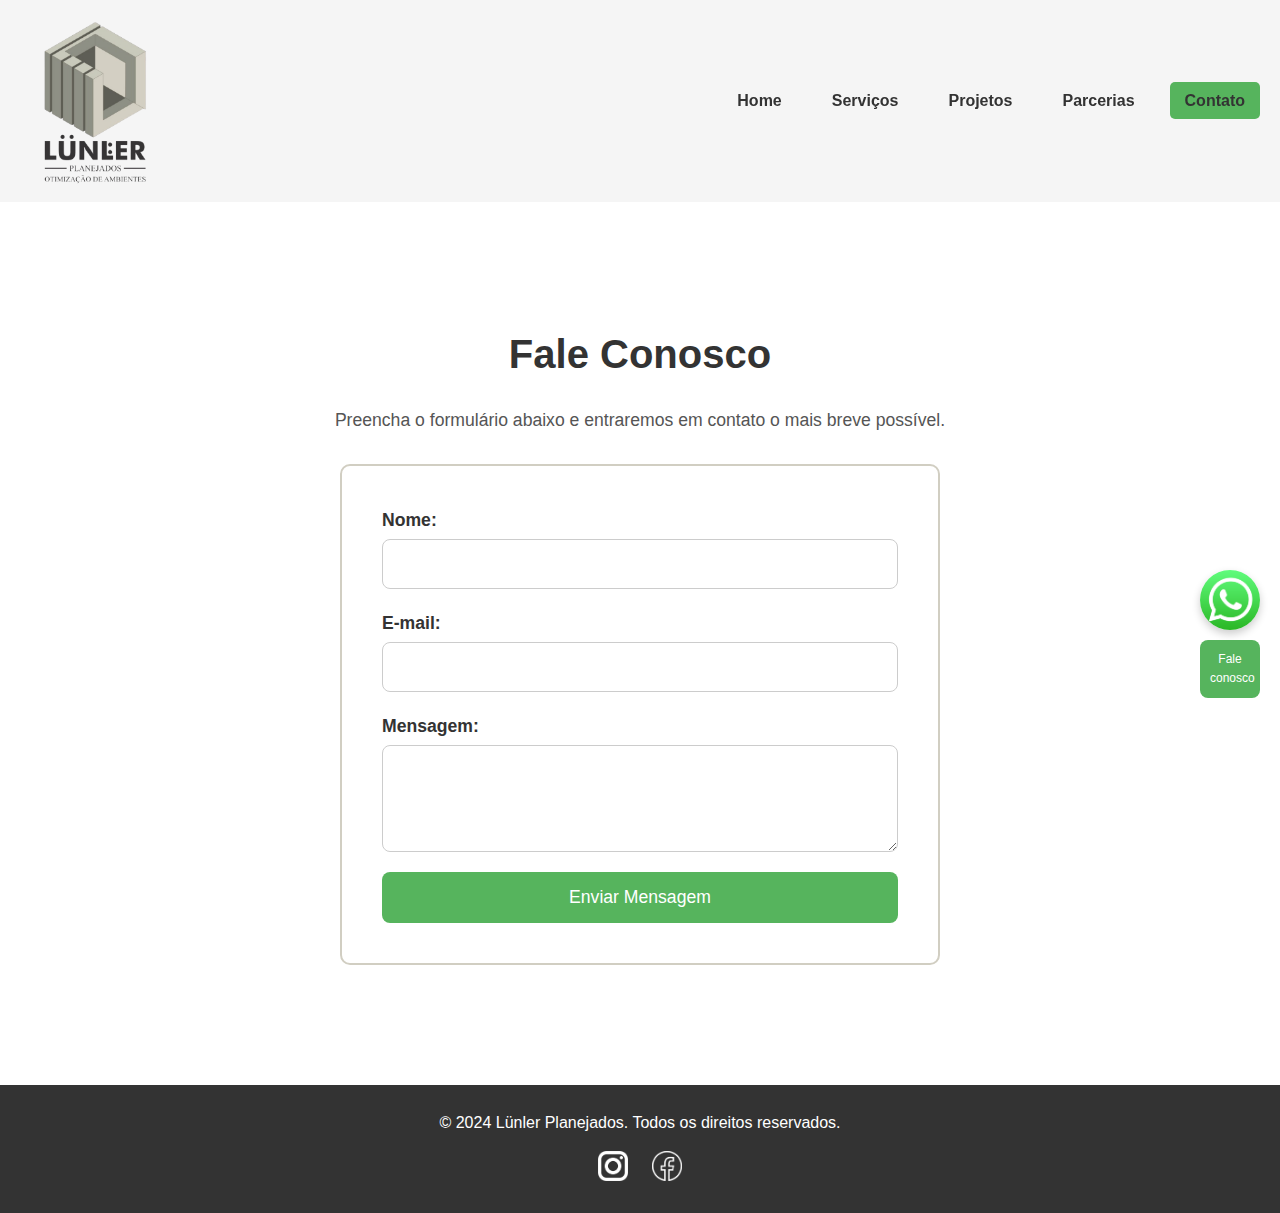
<file: contato.html>
<!DOCTYPE html>
<html lang="pt-BR">
<head>
    <meta charset="UTF-8">
    <meta 
        name="viewport" 
        content="width=device-width, initial-scale=1.0"
    >
    <meta 
        name="description" 
        content="Entre em contato com a Lünler Planejados."
    >
    <meta 
        name="keywords" 
        content="contato, Lünler Planejados, orçamento, Porto Alegre"
    >
    <meta name="author" content="Lünler Planejados">
    <title>Lünler Planejados - Contato</title>
    <link rel="stylesheet" href="css/styles.css">
    <link rel="icon" href="imagens/favicon.png" type="image/png">
</head>
<body>
    <!-- Cabeçalho -->
    <header>
    <div class="logo">
        <a href="index.html">
            <img src="imagens/logo-desktop.png" alt="Lünler Planejados" class="logo-desktop">
            <img src="imagens/logo-mobile.png" alt="Lünler Planejados" class="logo-mobile">
        </a>
    </div>
    <!-- Botão de Toggle do Menu -->
    <button class="menu-toggle" aria-label="Abrir Menu">
        &#9776;
    </button>
        <nav class="nav-menu">
            <ul>
                <li><a href="index.html">Home</a></li>
                <li><a href="servicos.html">Serviços</a></li>
                <li><a href="projetos.html">Projetos</a></li>
                <li><a href="parcerias.html">Parcerias</a></li>
                <li><a href="contato.html" class="active">Contato</a></li>
            </ul>
        </nav>
    </header>

    <!-- Conteúdo Principal -->
    <section class="contact">
        <div class="container">
            <h2>Fale Conosco</h2>
            <p>Preencha o formulário abaixo e entraremos em contato o mais breve possível.</p>
            <div class="form-container">
                <form action="enviar_mensagem.php" method="post">
                    <div class="form-group">
                        <label for="nome">Nome:</label>
                        <input type="text" id="nome" name="nome" required>
                    </div>
                    <div class="form-group">
                        <label for="email">E-mail:</label>
                        <input type="email" id="email" name="email" required>
                    </div>
                    <div class="form-group">
                        <label for="mensagem">Mensagem:</label>
                        <textarea id="mensagem" name="mensagem" rows="5" required></textarea>
                    </div>
                    <button type="submit" class="btn">Enviar Mensagem</button>
                </form>
            </div>
        </div>
    </section>

    <!-- Rodapé -->
    <footer>
        <p>&copy; 2024 Lünler Planejados. Todos os direitos reservados.</p>
        <div class="social">
            <a href="https://www.instagram.com/planejados_lunler" target="_blank" aria-label="Instagram">
                <img src="imagens/instagram-icon.png" alt="Instagram" />
            </a>
            <a href="https://facebook.com/sua_conta" target="_blank" aria-label="Facebook">
                <img src="imagens/facebook-icon.png" alt="Facebook" />
            </a>
        </div>
    </footer>

    <!-- Botão Flutuante do WhatsApp -->
    <div class="whatsapp-float">
        <a href="https://wa.me/5551993773820" target="_blank" aria-label="WhatsApp">
            <img src="imagens/whatsapp-icon.png" alt="WhatsApp">
        </a>
        <a href="https://wa.me/5551993773820" target="_blank" class="btn-small">Fale conosco</a>
    </div>

    <!-- Scripts -->
    <script src="js/script.js"></script>
</body>
</html>
</file>
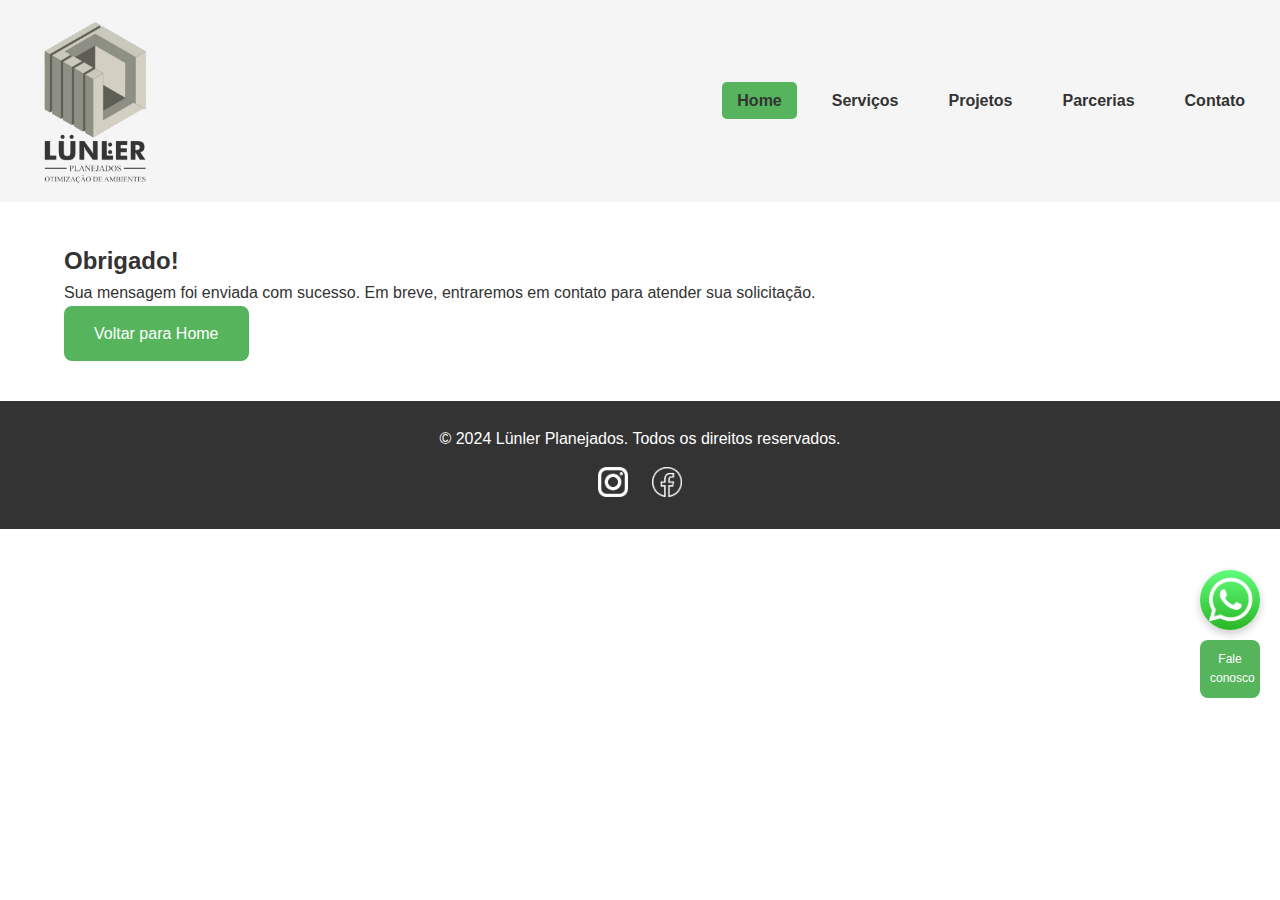
<file: obrigado.html>
<!DOCTYPE html>
<html lang="pt-BR">
<head>
    <meta charset="UTF-8">
    <meta 
        name="viewport" 
        content="width=device-width, initial-scale=1.0"
    >
    <meta 
        name="description" 
        content="Obrigado por entrar em contato com a Lünler Planejados. Sua mensagem foi recebida com sucesso."
    >
    <meta 
        name="keywords" 
        content="obrigado, contato, Lünler Planejados, móveis planejados"
    >
    <meta name="author" content="Lünler Planejados">
    <title>Lünler Planejados - Obrigado</title>
    <link rel="stylesheet" href="css/styles.css">
    <link rel="icon" href="imagens/favicon.png" type="image/png">
</head>
<body>
    <!-- Cabeçalho -->
   <header>
    <div class="logo">
        <a href="index.html">
            <img src="imagens/logo-desktop.png" alt="Lünler Planejados" class="logo-desktop">
            <img src="imagens/logo-mobile.png" alt="Lünler Planejados" class="logo-mobile">
        </a>
    </div>
    <!-- Botão de Toggle do Menu -->
    <button class="menu-toggle" aria-label="Abrir Menu">
        &#9776;
    </button>
        <nav class="nav-menu">
            <ul>
                <li><a href="index.html" class="active">Home</a></li>
                <li><a href="servicos.html">Serviços</a></li>
                <li><a href="projetos.html">Projetos</a></li>
                <li><a href="parcerias.html">Parcerias</a></li>
                <li><a href="contato.html">Contato</a></li>
            </ul>
        </nav>
    </header>

    <!-- Seção de Agradecimento -->
    <section class="thank-you">
        <div class="container">
            <h2>Obrigado!</h2>
            <p>
                Sua mensagem foi enviada com sucesso. Em breve, entraremos em contato para atender sua solicitação.
            </p>
            <a href="index.html" class="btn-primary">Voltar para Home</a>
        </div>
    </section>

    <!-- Rodapé -->
    <footer>
        <p>&copy; 2024 Lünler Planejados. Todos os direitos reservados.</p>
        <div class="social">
            <a href="https://instagram.com/planejados_lunler" target="_blank" aria-label="Instagram">
                <img src="imagens/instagram-icon.png" alt="Instagram" />
            </a>
            <a href="https://facebook.com/sua_conta" target="_blank" aria-label="Facebook">
                <img src="imagens/facebook-icon.png" alt="Facebook" />
            </a>
        </div>
    </footer>

    <!-- Botão Flutuante do WhatsApp -->
    <div class="whatsapp-float">
        <a href="https://wa.me/5551993773820" target="_blank" aria-label="WhatsApp">
            <img src="imagens/whatsapp-icon.png" alt="WhatsApp">
        </a>
        <a href="https://wa.me/5551993773820" target="_blank" class="btn-small">Fale conosco</a>
    </div>

    <!-- Scripts -->
    <script src="js/script.js" defer></script>
</body>
</html>
</file>
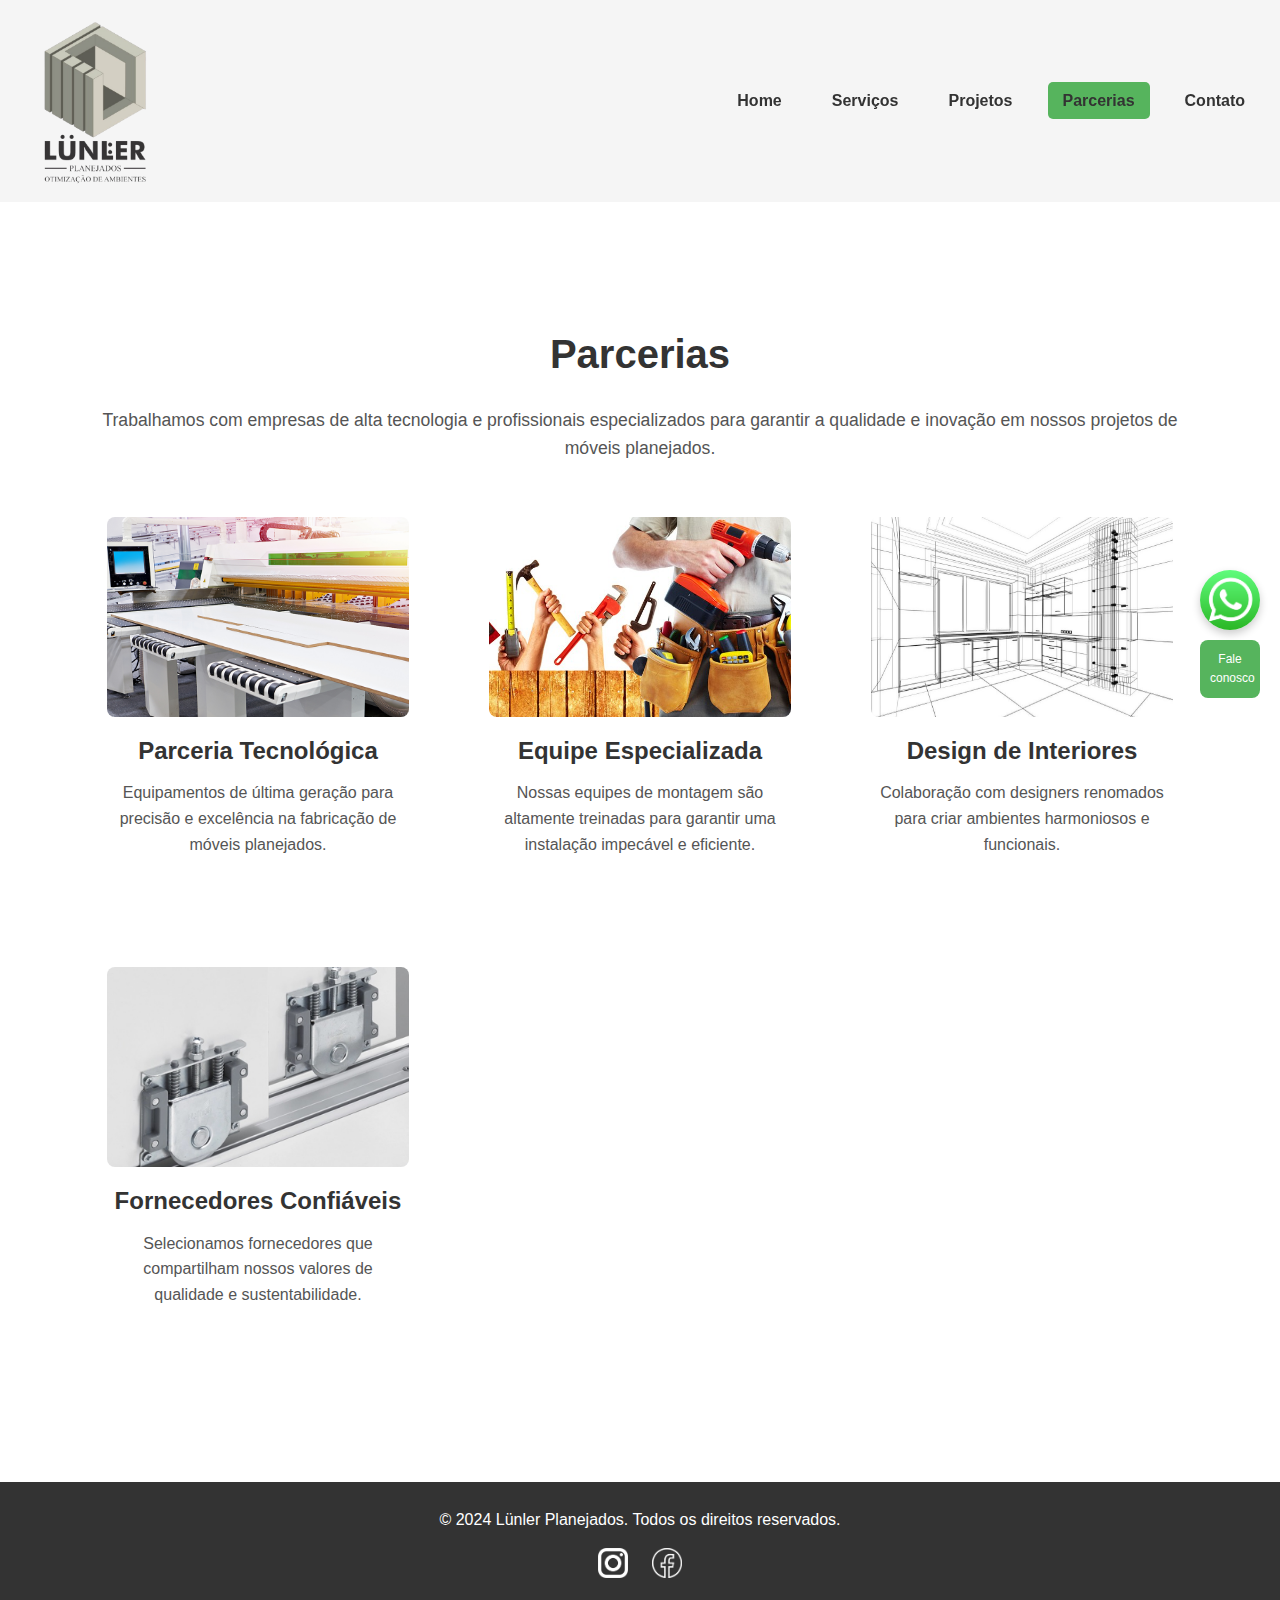
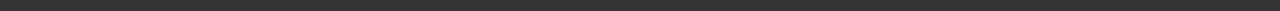
<file: parcerias.html>
<!DOCTYPE html>
<html lang="pt-BR">
<head>
    <meta charset="UTF-8">
    <meta 
        name="viewport" 
        content="width=device-width, initial-scale=1.0"
    >
    <meta 
        name="description" 
        content="Descubra as parcerias da Lünler Planejados. Trabalhamos com empresas de alta tecnologia para garantir qualidade e inovação em nossos projetos."
    >
    <meta 
        name="keywords" 
        content="parcerias, tecnologia, móveis planejados, Lünler Planejados, design de interiores"
    >
    <meta name="author" content="Lünler Planejados">
    <title>Lünler Planejados - Parcerias</title>
    <link rel="stylesheet" href="css/styles.css">
    <link rel="icon" href="imagens/favicon.png" type="image/png">
</head>
<body>
    <!-- Cabeçalho -->
    <header>
    <div class="logo">
        <a href="index.html">
            <img src="imagens/logo-desktop.png" alt="Lünler Planejados" class="logo-desktop">
            <img src="imagens/logo-mobile.png" alt="Lünler Planejados" class="logo-mobile">
        </a>
    </div>
    <!-- Botão de Toggle do Menu -->
    <button class="menu-toggle" aria-label="Abrir Menu">
        &#9776;
    </button>
        <nav class="nav-menu">
            <ul>
                <li><a href="index.html">Home</a></li>
                <li><a href="servicos.html">Serviços</a></li>
                <li><a href="projetos.html">Projetos</a></li>
                <li><a href="parcerias.html" class="active">Parcerias</a></li>
                <li><a href="contato.html">Contato</a></li>
            </ul>
        </nav>
    </header>

    <!-- Seção de Parcerias -->
    <section class="partnerships">
        <div class="container">
            <h2>Parcerias</h2>
            <p>
                Trabalhamos com empresas de alta tecnologia e profissionais especializados para garantir a qualidade e inovação em nossos projetos de móveis planejados.
            </p>

            <!-- Grid de Parcerias -->
            <div class="partners-grid">
                <div class="partner-item">
                    <img src="imagens/parceria1.jpg" alt="Parceria Tecnológica">
                    <h3>Parceria Tecnológica</h3>
                    <p>
                        Equipamentos de última geração para precisão e excelência na fabricação de móveis planejados.
                    </p>
                </div>
                <div class="partner-item">
                    <img src="imagens/parceria2.jpg" alt="Equipe Especializada">
                    <h3>Equipe Especializada</h3>
                    <p>
                        Nossas equipes de montagem são altamente treinadas para garantir uma instalação impecável e eficiente.
                    </p>
                </div>
                <div class="partner-item">
                    <img src="imagens/parceria3.jpg" alt="Design de Interiores">
                    <h3>Design de Interiores</h3>
                    <p>
                        Colaboração com designers renomados para criar ambientes harmoniosos e funcionais.
                    </p>
                </div>
                <div class="partner-item">
                    <img src="imagens/parceria4.jpg" alt="Fornecedores Confiáveis">
                    <h3>Fornecedores Confiáveis</h3>
                    <p>
                        Selecionamos fornecedores que compartilham nossos valores de qualidade e sustentabilidade.
                    </p>
                </div>
                <!-- Adicione mais parcerias conforme necessário -->
            </div>
        </div>
    </section>

    <!-- Rodapé -->
    <footer>
        <p>&copy; 2024 Lünler Planejados. Todos os direitos reservados.</p>
        <div class="social">
            <a href="https://instagram.com/planejados_lunler" target="_blank" aria-label="Instagram">
                <img src="imagens/instagram-icon.png" alt="Instagram" />
            </a>
            <a href="https://facebook.com/sua_conta" target="_blank" aria-label="Facebook">
                <img src="imagens/facebook-icon.png" alt="Facebook" />
            </a>
        </div>
    </footer>

    <!-- Botão Flutuante do WhatsApp -->
    <div class="whatsapp-float">
        <a href="https://wa.me/5551993773820" target="_blank" aria-label="WhatsApp">
            <img src="imagens/whatsapp-icon.png" alt="WhatsApp">
        </a>
        <a href="https://wa.me/5551993773820" target="_blank" class="btn-small">Fale conosco</a>
    </div>

    <!-- Scripts -->
    <script src="js/script.js" defer></script>
</body> 
</html>
</file>
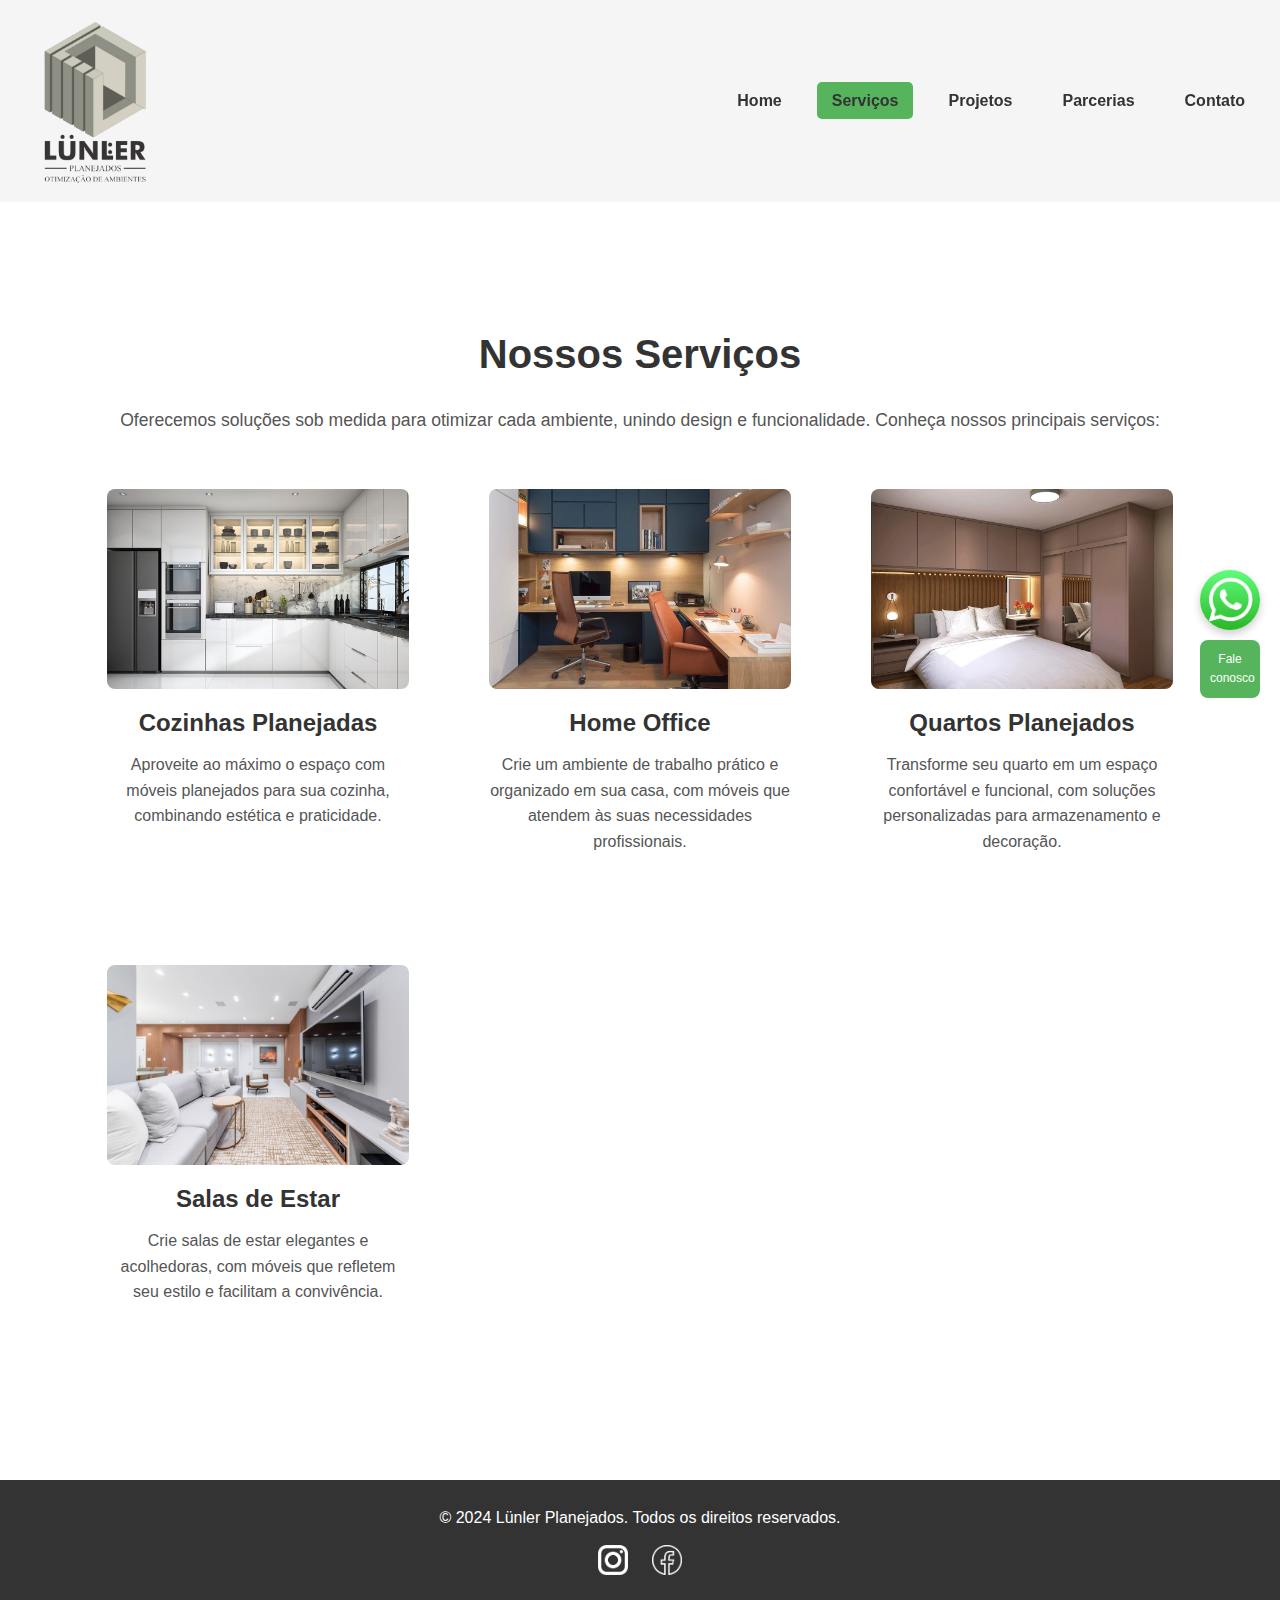
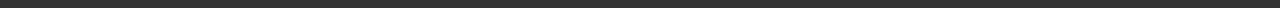
<file: servicos.html>
<!DOCTYPE html>
<html lang="pt-BR">
<head>
    <meta charset="UTF-8">
    <meta 
        name="viewport" 
        content="width=device-width, initial-scale=1.0"
    >
    <meta 
        name="description" 
        content="Conheça os serviços oferecidos pela Lünler Planejados. Soluções personalizadas em móveis planejados para otimizar seu espaço."
    >
    <meta 
        name="keywords" 
        content="serviços, móveis planejados, design de interiores, otimização de espaços, móveis sob medida"
    >
    <meta name="author" content="Lünler Planejados">
    <title>Lünler Planejados - Serviços</title>
    <link rel="stylesheet" href="css/styles.css">
    <link rel="icon" href="imagens/favicon.png" type="image/png">
</head>
<body>
    <!-- Cabeçalho -->
    <header>
    <div class="logo">
        <a href="index.html">
            <img src="imagens/logo-desktop.png" alt="Lünler Planejados" class="logo-desktop">
            <img src="imagens/logo-mobile.png" alt="Lünler Planejados" class="logo-mobile">
        </a>
    </div>
    <!-- Botão de Toggle do Menu -->
    <button class="menu-toggle" aria-label="Abrir Menu">
        &#9776;
    </button>
        <nav class="nav-menu">
            <ul>
                <li><a href="index.html">Home</a></li>
                <li><a href="servicos.html" class="active">Serviços</a></li>
                <li><a href="projetos.html">Projetos</a></li>
                <li><a href="parcerias.html">Parcerias</a></li>
                <li><a href="contato.html">Contato</a></li>
            </ul>
        </nav>
    </header>

    <!-- Seção de Serviços -->
    <section class="services">
        <div class="container">
            <h2>Nossos Serviços</h2>
            <p>
                Oferecemos soluções sob medida para otimizar cada ambiente, unindo design e funcionalidade. Conheça nossos principais serviços:
            </p>

            <!-- Grid de Serviços -->
            <div class="service-grid">
                <div class="service-item">
                    <img src="imagens/servico1.jpg" alt="Cozinhas Planejadas">
                    <h3>Cozinhas Planejadas</h3>
                    <p>
                        Aproveite ao máximo o espaço com móveis planejados para sua cozinha, combinando estética e praticidade.
                    </p>
                </div>
                <div class="service-item">
                    <img src="imagens/servico2.jpg" alt="Home Office">
                    <h3>Home Office</h3>
                    <p>
                        Crie um ambiente de trabalho prático e organizado em sua casa, com móveis que atendem às suas necessidades profissionais.
                    </p>
                </div>
                <div class="service-item">
                    <img src="imagens/servico3.jpg" alt="Quartos Planejados">
                    <h3>Quartos Planejados</h3>
                    <p>
                        Transforme seu quarto em um espaço confortável e funcional, com soluções personalizadas para armazenamento e decoração.
                    </p>
                </div>
                <div class="service-item">
                    <img src="imagens/servico4.jpg" alt="Salas de Estar">
                    <h3>Salas de Estar</h3>
                    <p>
                        Crie salas de estar elegantes e acolhedoras, com móveis que refletem seu estilo e facilitam a convivência.
                    </p>
                </div>
                <!-- Adicione mais serviços conforme necessário -->
            </div>
        </div>
    </section>

    <!-- Rodapé -->
    <footer>
        <p>&copy; 2024 Lünler Planejados. Todos os direitos reservados.</p>
        <div class="social">
            <a href="https://instagram.com/planejados_lunler" target="_blank" aria-label="Instagram">
                <img src="imagens/instagram-icon.png" alt="Instagram" />
            </a>
            <a href="https://facebook.com/sua_conta" target="_blank" aria-label="Facebook">
                <img src="imagens/facebook-icon.png" alt="Facebook" />
            </a>
        </div>
    </footer>

    <!-- Botão Flutuante do WhatsApp -->
    <div class="whatsapp-float">
        <a href="https://wa.me/5551993773820" target="_blank" aria-label="WhatsApp">
            <img src="imagens/whatsapp-icon.png" alt="WhatsApp">
        </a>
        <a href="https://wa.me/5551993773820" target="_blank" class="btn-small">Fale conosco</a>
    </div>

    <!-- Scripts -->
    <script src="js/script.js" defer></script>
</body>
</html>
</file>
<file: css/styles.css>
/* styles.css */

/* =========================================================
   Estilos Gerais
========================================================= */
* {
    box-sizing: border-box;
    margin: 0;
    padding: 0;
}

body {
    font-family: 'Segoe UI', Tahoma, Geneva, Verdana, sans-serif;
    line-height: 1.6;
    color: #333;
    min-height: 100vh;
    display: flex;
    flex-direction: column;
}

/* Contêiner Geral */
.container {
    width: 90%;
    max-width: 1200px;
    margin: 0 auto;
    padding: 40px 0;
}

/* Imagens Responsivas */
img {
    max-width: 100%;
    height: auto;
    display: block;
}

/* Links */
a {
    text-decoration: none;
    color: inherit;
}

/* Títulos */
h1, h2, h3, h4, h5, h6 {
    color: #333;
}

/* Botões */
.btn-primary,
.btn-secondary,
.btn {
    display: inline-block;
    padding: 15px 30px;
    border-radius: 8px;
    font-size: 1em;
    transition: background-color 0.3s ease;
    text-align: center;
    cursor: pointer;
}

.btn-primary {
    background-color: #56b45d;
    color: #fff;
}

.btn-primary:hover {
    background-color: #4a9e52;
}

.btn-secondary {
    background-color: #333;
    color: #fff;
}

.btn-secondary:hover {
    background-color: #555;
}

.btn {
    background-color: #56b45d;
    color: #fff;
    border: none;
}

.btn:hover {
    background-color: #4a9e52;
}

/* =========================================================
   Cabeçalho
========================================================= */
header {
    display: flex;
    justify-content: space-between;
    align-items: center;
    padding: 10px 20px;
    background-color: rgba(244, 244, 244, 0.9);
    position: sticky;
    top: 0;
    z-index: 1000;
}

header .logo {
    max-width: 150px;
}

header .logo img {
    width: 100%;
    height: auto;
}

.menu-toggle {
    display: none;
    background: none;
    border: none;
    font-size: 1.8em;
    cursor: pointer;
    color: #333;
}

.nav-menu {
    display: flex;
    align-items: center;
}

.nav-menu ul {
    list-style: none;
    display: flex;
    gap: 20px;
}

.nav-menu ul li a {
    text-decoration: none;
    color: #333;
    font-weight: bold;
    padding: 10px 15px;
    transition: color 0.3s ease, background-color 0.3s ease;
    border-radius: 5px;
}

.nav-menu ul li a:hover,
.nav-menu ul li a.active {
    color: #333;
    background-color: #56b45d;
}

/* =========================================================
   Seção Hero
========================================================= */
.hero {
    background-image: url('imagens/hero-background.jpg');
    background-size: cover;
    background-position: center;
    color: #fff;
    padding: 100px 20px;
    text-align: center;
}

.hero .container {
    background: rgba(0, 0, 0, 0.5);
    padding: 60px;
    border-radius: 10px;
}

.hero h1 {
    font-size: 3em;
    margin-bottom: 20px;
}

.hero p {
    font-size: 1.2em;
    margin-bottom: 30px;
}

/* =========================================================
   Seção Sobre Nós
========================================================= */
.about {
    background-color: #f9f9f9;
    padding: 80px 20px;
    text-align: center;
}

.about h2 {
    font-size: 2.5em;
    margin-bottom: 20px;
}

.about p {
    font-size: 1.1em;
    margin-bottom: 30px;
    color: #555;
}

/* =========================================================
   Seção Serviços
========================================================= */
.services {
    padding: 80px 20px;
    text-align: center;
}

.services h2 {
    font-size: 2.5em;
    margin-bottom: 20px;
}

.services p {
    font-size: 1.1em;
    margin-bottom: 30px;
    color: #555;
}

.service-grid {
    display: grid;
    grid-template-columns: repeat(auto-fit, minmax(280px, 1fr));
    gap: 30px;
}

.service-item {
    background-color: #fff;
    padding: 25px;
    border-radius: 10px;
    text-align: center;
    transition: transform 0.3s ease, box-shadow 0.3s ease;
}

.service-item:hover {
    transform: translateY(-5px);
    box-shadow: 0 6px 12px rgba(0, 0, 0, 0.2);
}

.service-item img {
    width: 100%;
    height: 200px;
    object-fit: cover;
    border-radius: 8px;
    margin-bottom: 15px;
}

.service-item h3 {
    font-size: 1.5em;
    margin-bottom: 10px;
    color: #333;
}

.service-item p {
    font-size: 1em;
    color: #555;
}

/* =========================================================
   Seção Projetos
========================================================= */
.projects {
    padding: 80px 20px;
    text-align: center;
}

.projects h2 {
    font-size: 2.5em;
    margin-bottom: 20px;
}

.projects p {
    font-size: 1.1em;
    margin-bottom: 30px;
    color: #555;
}

.project-gallery {
    display: grid;
    grid-template-columns: repeat(auto-fit, minmax(280px, 1fr));
    gap: 30px;
}

.gallery-item {
    position: relative;
    overflow: hidden;
    border-radius: 10px;
}

.gallery-item img {
    width: 100%;
    height: 200px;
    object-fit: cover;
    transition: transform 0.3s ease;
}

.gallery-item:hover img {
    transform: scale(1.1);
}

.gallery-overlay {
    position: absolute;
    bottom: 0;
    background: rgba(86, 180, 93, 0.8);
    color: #fff;
    width: 100%;
    text-align: center;
    padding: 15px 0;
    opacity: 0;
    transition: opacity 0.3s ease;
}

.gallery-item:hover .gallery-overlay {
    opacity: 1;
}

/* Seção de Vídeos */
.project-videos {
    margin-top: 60px;
    text-align: center;
}

.project-videos h3 {
    font-size: 2em;
    margin-bottom: 20px;
}

.video-container {
    margin-bottom: 30px;
}

.video-container video {
    width: 100%;
    max-width: 800px;
    border: none;
    border-radius: 10px;
}

/* =========================================================
   Seção Parcerias
========================================================= */
.partnerships {
    padding: 80px 20px;
    text-align: center;
}

.partnerships h2 {
    font-size: 2.5em;
    margin-bottom: 20px;
}

.partnerships p {
    font-size: 1.1em;
    margin-bottom: 30px;
    color: #555;
}

.partners-grid {
    display: grid;
    grid-template-columns: repeat(auto-fit, minmax(280px, 1fr));
    gap: 30px;
}

.partner-item {
    background-color: #fff;
    padding: 25px;
    border-radius: 10px;
    text-align: center;
    transition: transform 0.3s ease, box-shadow 0.3s ease;
}

.partner-item:hover {
    transform: translateY(-5px);
    box-shadow: 0 6px 12px rgba(0, 0, 0, 0.2);
}

.partner-item img {
    width: 100%;
    height: 200px;
    object-fit: cover;
    border-radius: 8px;
    margin-bottom: 15px;
}

.partner-item h3 {
    font-size: 1.5em;
    margin-bottom: 10px;
    color: #333;
}

.partner-item p {
    font-size: 1em;
    color: #555;
}

/* =========================================================
   Seção Contato
========================================================= */
.contact {
    padding: 80px 20px;
    text-align: center;
}

.contact h2 {
    font-size: 2.5em;
    margin-bottom: 20px;
}

.contact p {
    font-size: 1.1em;
    margin-bottom: 30px;
    color: #555;
}

.form-container {
    background-color: #fff;
    padding: 40px;
    border: 2px solid #d1cec2;
    border-radius: 10px;
    max-width: 600px;
    margin: 0 auto;
}

form {
    display: flex;
    flex-direction: column;
    gap: 20px;
}

.form-group {
    display: flex;
    flex-direction: column;
    text-align: left;
}

.form-group label {
    font-weight: bold;
    font-size: 1.1em;
    color: #333;
    margin-bottom: 5px;
}

.form-group input,
.form-group textarea {
    padding: 15px;
    border: 1px solid #ccc;
    border-radius: 8px;
    font-size: 1em;
    width: 100%;
    box-sizing: border-box;
    transition: border-color 0.3s ease, box-shadow 0.3s ease;
}

.form-group input:focus,
.form-group textarea:focus {
    border-color: #56b45d;
    box-shadow: 0 0 5px rgba(86, 180, 93, 0.5);
    outline: none;
}

form button.btn {
    background-color: #56b45d;
    color: #fff;
    padding: 15px;
    border: none;
    border-radius: 8px;
    font-size: 1.1em;
    cursor: pointer;
    transition: background-color 0.3s ease;
}

form button.btn:hover {
    background-color: #4a9e52;
}

/* =========================================================
   Rodapé
========================================================= */
footer {
    background-color: #333;
    color: #fff;
    text-align: center;
    padding: 25px 0;
}

footer .social {
    margin-top: 15px;
}

footer .social a {
    margin: 0 10px;
    display: inline-block;
    transition: transform 0.3s ease;
}

footer .social a img {
    width: 30px;
    height: auto;
}

footer .social a:hover img {
    transform: scale(1.1);
}

/* =========================================================
   Botão Flutuante do WhatsApp
========================================================= */
.whatsapp-float {
    position: fixed;
    width: 60px;
    height: 60px;
    bottom: 30%;
    right: 20px;
    z-index: 100;
    text-align: center;
}

.whatsapp-float img {
    max-width: 100%;
    height: auto;
    border-radius: 50%;
    box-shadow: 0px 4px 8px rgba(0, 0, 0, 0.2);
    transition: transform 0.3s ease;
}

.whatsapp-float img:hover {
    transform: scale(1.1);
}

.whatsapp-float a.btn-small {
    display: block;
    background-color: #56b45d;
    color: #fff;
    padding: 10px;
    border-radius: 8px;
    font-size: 12px;
    margin-top: 10px;
    text-decoration: none;
    transition: background-color 0.3s ease;
}

.whatsapp-float a.btn-small:hover {
    background-color: #4a9e52;
}

/* =========================================================
   Responsividade
========================================================= */
@media (max-width: 1024px) {
    header .logo {
        max-width: 120px;
    }

    .hero h1 {
        font-size: 2.5em;
    }

    .hero p {
        font-size: 1.1em;
    }

    .about h2,
    .services h2,
    .projects h2,
    .partnerships h2,
    .contact h2 {
        font-size: 2.2em;
    }

    .btn-primary,
    .btn-secondary,
    .btn {
        padding: 12px 25px;
        font-size: 0.9em;
    }
}

@media (max-width: 768px) {
    header {
        flex-wrap: wrap;
    }

    .menu-toggle {
        display: block;
    }

    .nav-menu {
        display: none;
        width: 100%;
    }

    .nav-menu.active {
        display: block;
        position: absolute;
        top: 100%;
        right: 0;
        background-color: #fff;
        border: 1px solid #ccc;
        border-radius: 8px;
        width: auto;
        box-shadow: 0 4px 6px rgba(0, 0, 0, 0.1);
        z-index: 1000;
    }

    .nav-menu ul {
        flex-direction: column;
        align-items: flex-end;
    }

    .nav-menu ul li {
        width: 100%;
    }

    .nav-menu ul li a {
        width: 100%;
        text-align: right;
        padding: 15px 20px;
        border-bottom: 1px solid #ddd;
        color: #333;
    }

    .nav-menu ul li a:hover,
    .nav-menu ul li a.active {
        background-color: #f0f0f0;
    }

    .nav-menu ul li a:last-child {
        border-bottom: none;
    }

    /* Ajustes no tamanho do logo para mobile */
    header .logo {
        max-width: 100px;
    }

    /* Troca de logo entre desktop e mobile */
    header .logo img {
        display: none;
    }

    header .logo img.logo-desktop {
        display: none;
    }

    header .logo img.logo-mobile {
        display: block;
    }

    /* Ajustes para a seção Hero */
    .hero {
        padding: 60px 20px;
    }

    .hero h1 {
        font-size: 2em;
    }

    .hero p {
        font-size: 1em;
    }

    /* Ajustes nos títulos */
    .about h2,
    .services h2,
    .projects h2,
    .partnerships h2,
    .contact h2 {
        font-size: 2em;
    }

    /* Ajustes no texto */
    .about p,
    .services p,
    .projects p,
    .partnerships p,
    .contact p {
        font-size: 1em;
    }

    /* Ajustes nos botões */
    .btn-primary,
    .btn-secondary,
    .btn {
        padding: 10px 20px;
        font-size: 0.9em;
    }

    /* Ajustes nas grids */
    .service-grid,
    .partners-grid,
    .project-gallery {
        gap: 20px;
    }

    /* Ajustes nos itens das grids */
    .service-item img,
    .partner-item img,
    .gallery-item img {
        height: auto;
    }

    /* Ajustes no vídeo */
    .video-container video {
        max-width: 100%;
    }

    /* Ajustes no botão flutuante do WhatsApp */
    .whatsapp-float {
        bottom: 20%;
        right: 10px;
        width: 50px;
        height: 50px;
    }

    .whatsapp-float a.btn-small {
        padding: 8px;
        font-size: 10px;
        width: 50px;
    }
}

/* =========================================================
   Troca de Logos entre Desktop e Mobile
========================================================= */
/* Desktop */
@media (min-width: 769px) {
    header .logo img.logo-desktop {
        display: block;
    }
    header .logo img.logo-mobile {
        display: none;
    }
}

/* Mobile */
@media (max-width: 768px) {
    header .logo img.logo-desktop {
        display: none;
    }
    header .logo img.logo-mobile {
        display: block;
    }
}
</file>
